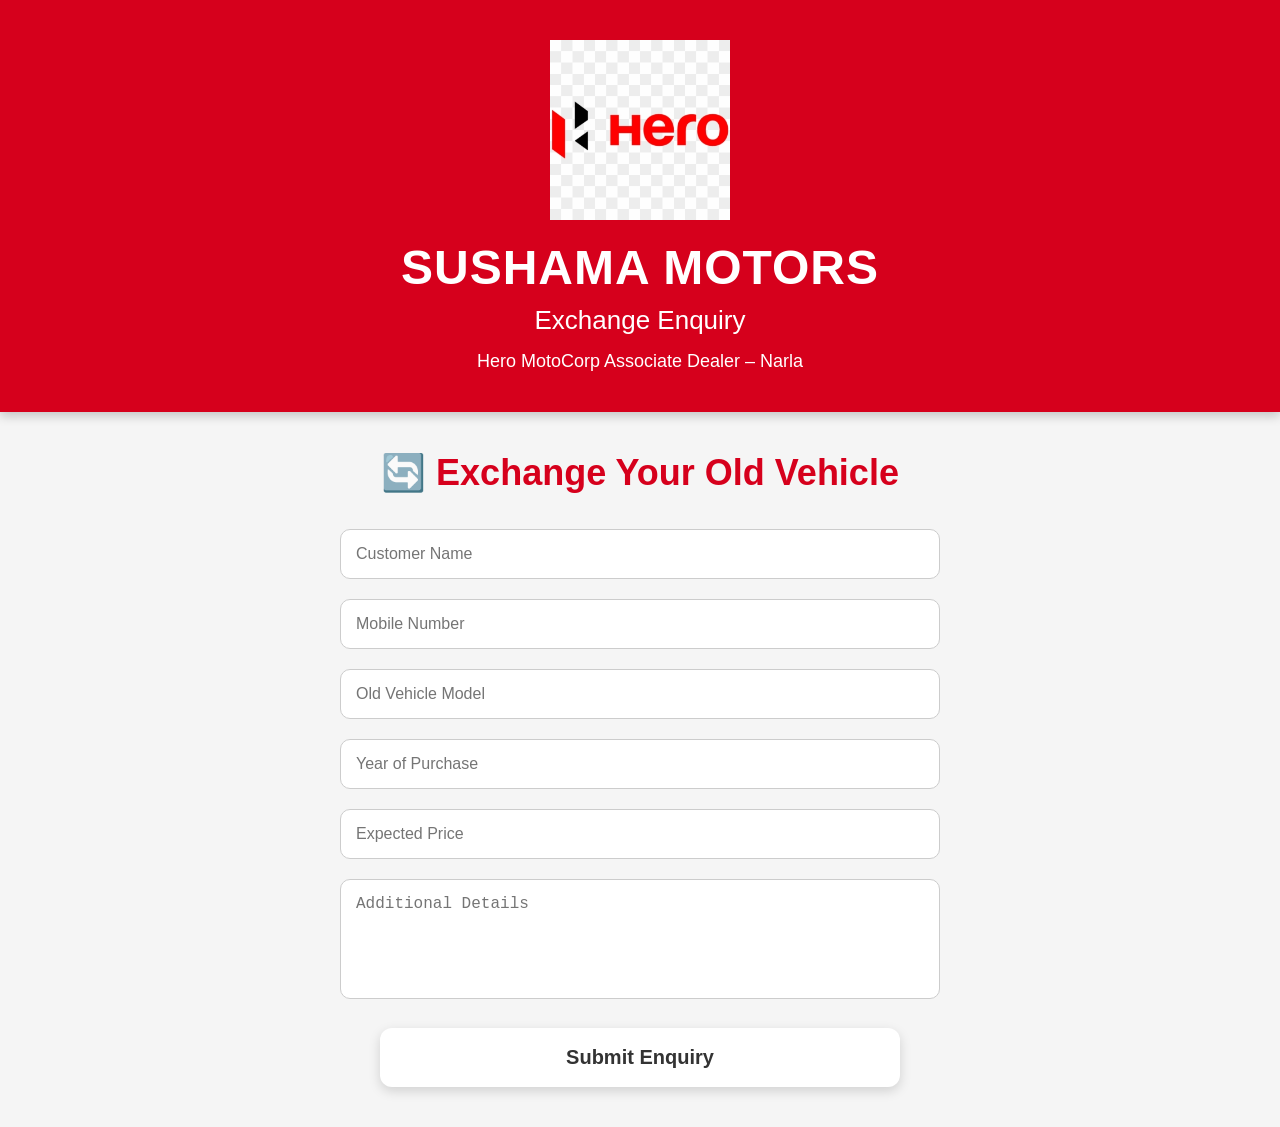
<file: exchange.html>
<!DOCTYPE html>
<html lang="en">

<head>

<meta charset="UTF-8">

<meta name="viewport" content="width=device-width, initial-scale=1.0">

<title>SUSHAMA MOTORS Exchange Enquiry</title>

<link rel="stylesheet" href="../css/style.css">

</head>


<body>


<div class="header">

    <img src="../images/hero-logo.png"
         class="logo"
         alt="Hero MotoCorp Logo">

    <h1>SUSHAMA MOTORS</h1>

    <h2>Exchange Enquiry</h2>

    <p>Hero MotoCorp Associate Dealer – Narla</p>

</div>



<div class="container">


<h2 class="section-title">
🔄 Exchange Your Old Vehicle
</h2>


<form class="booking-form">


<input type="text" placeholder="Customer Name" required>


<input type="tel" placeholder="Mobile Number" required>


<input type="text" placeholder="Old Vehicle Model">


<input type="text" placeholder="Year of Purchase">


<input type="text" placeholder="Expected Price">


<textarea placeholder="Additional Details"></textarea>


<button class="btn">
Submit Enquiry
</button>


</form>


</div>


</body>

</html>
</file>
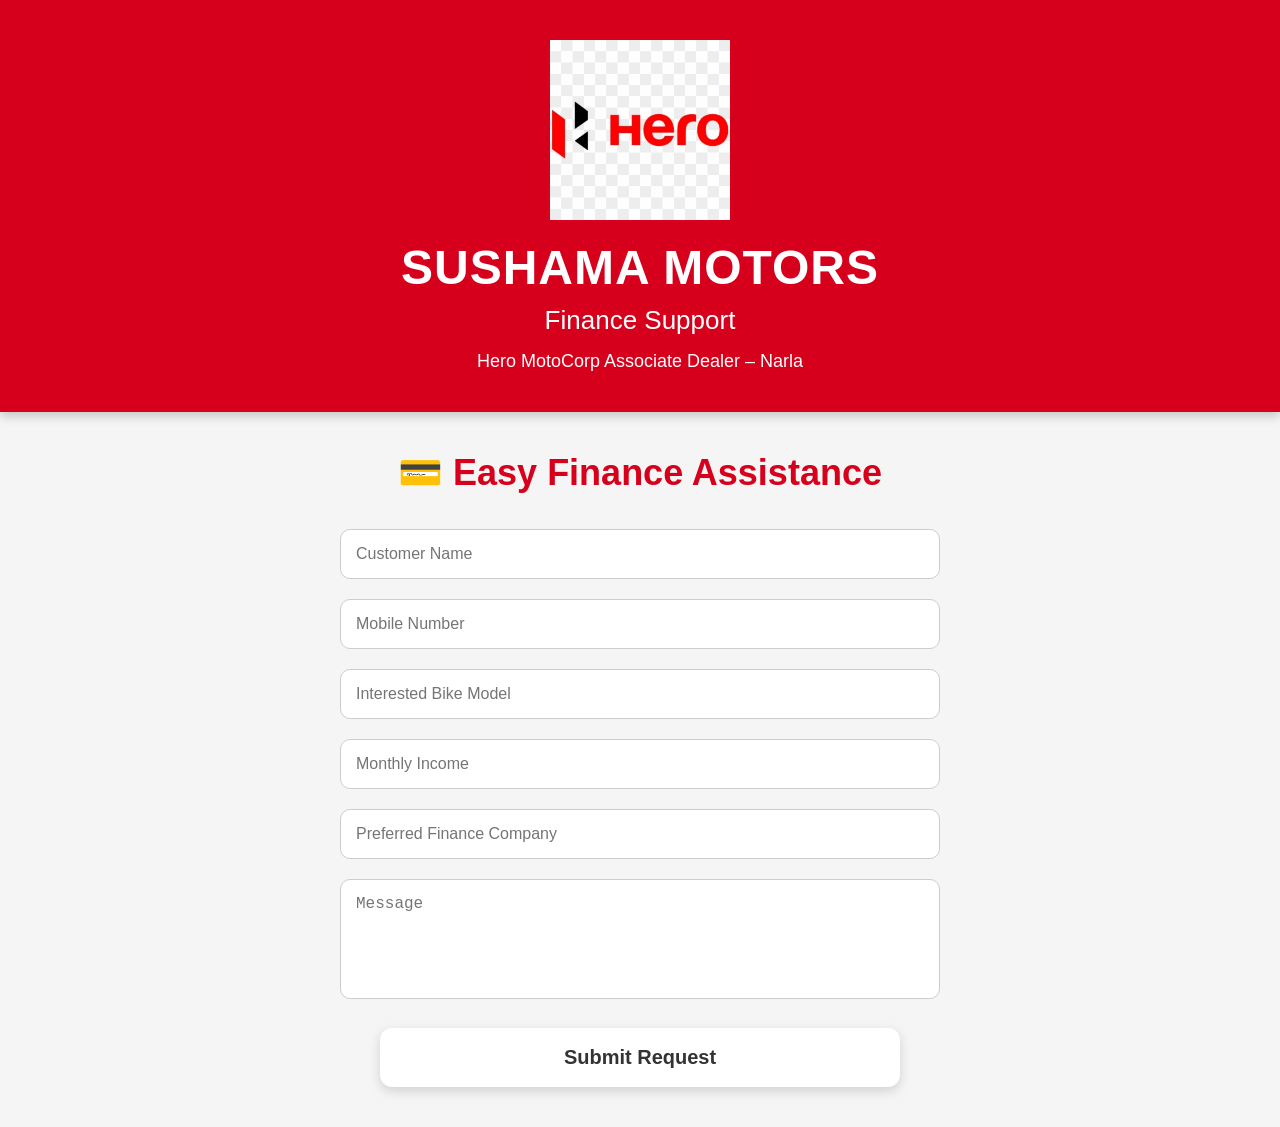
<file: finance.html>
<!DOCTYPE html>
<html lang="en">

<head>

<meta charset="UTF-8">

<meta name="viewport" content="width=device-width, initial-scale=1.0">

<title>SUSHAMA MOTORS Finance Support</title>

<link rel="stylesheet" href="../css/style.css">

</head>


<body>


<div class="header">

    <img src="../images/hero-logo.png"
         class="logo"
         alt="Hero MotoCorp Logo">

    <h1>SUSHAMA MOTORS</h1>

    <h2>Finance Support</h2>

    <p>Hero MotoCorp Associate Dealer – Narla</p>

</div>



<div class="container">


<h2 class="section-title">
💳 Easy Finance Assistance
</h2>


<form class="booking-form">


<input type="text" placeholder="Customer Name" required>


<input type="tel" placeholder="Mobile Number" required>


<input type="text" placeholder="Interested Bike Model">


<input type="text" placeholder="Monthly Income">


<input type="text" placeholder="Preferred Finance Company">


<textarea placeholder="Message"></textarea>


<button class="btn">
Submit Request
</button>


</form>


</div>


</body>

</html>
</file>
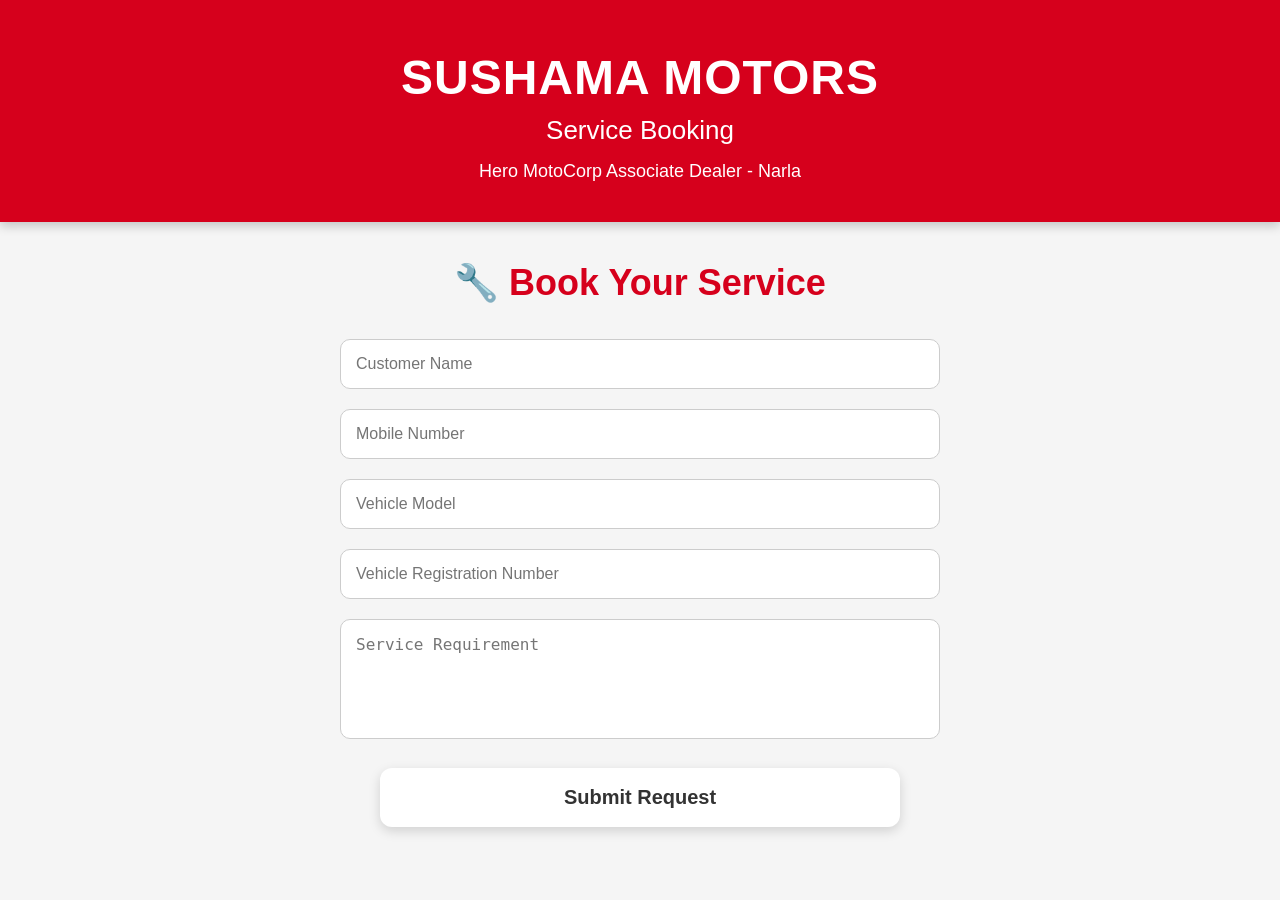
<file: service.html>
<!DOCTYPE html>
<html lang="en">

<head>

<meta charset="UTF-8">

<meta name="viewport" content="width=device-width, initial-scale=1.0">

<title>SUSHAMA MOTORS Service Booking</title>

<link rel="stylesheet" href="../css/style.css">

</head>


<body>


<div class="header">

<h1>SUSHAMA MOTORS</h1>

<h2>Service Booking</h2>

<p>Hero MotoCorp Associate Dealer - Narla</p>

</div>



<div class="container">


<h2 class="section-title">
🔧 Book Your Service
</h2>


<form class="booking-form">


<input type="text" placeholder="Customer Name" required>


<input type="tel" placeholder="Mobile Number" required>


<input type="text" placeholder="Vehicle Model">


<input type="text" placeholder="Vehicle Registration Number">


<textarea placeholder="Service Requirement"></textarea>


<button class="btn">
Submit Request
</button>


</form>


</div>


</body>

</html>
</file>
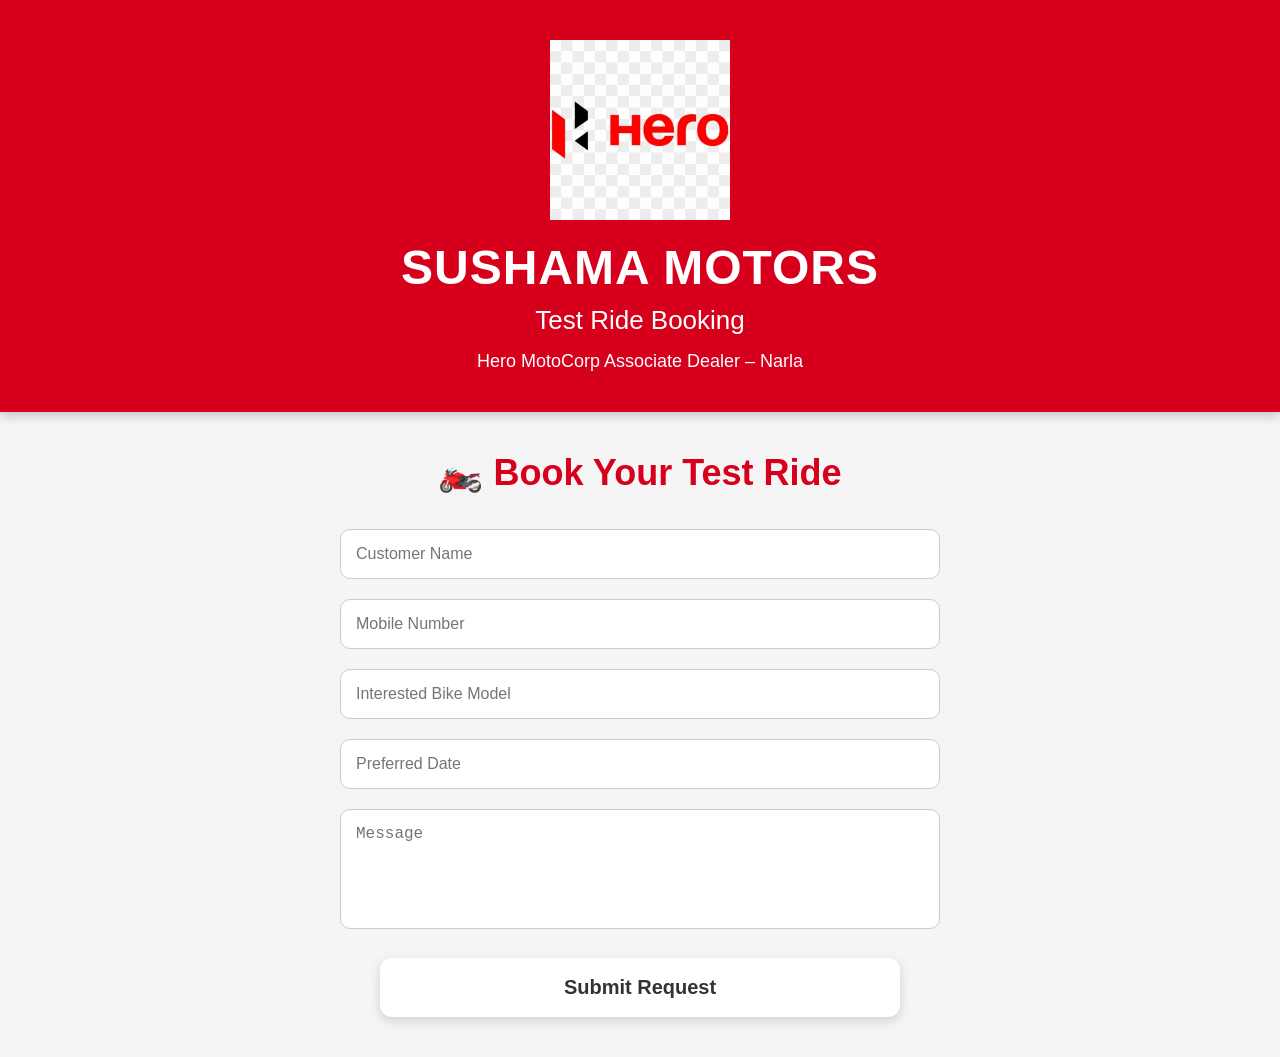
<file: testride.html>
<!DOCTYPE html>
<html lang="en">

<head>

<meta charset="UTF-8">

<meta name="viewport" content="width=device-width, initial-scale=1.0">

<title>SUSHAMA MOTORS Test Ride Booking</title>

<link rel="stylesheet" href="../css/style.css">

</head>


<body>


<div class="header">

    <img src="../images/hero-logo.png"
         class="logo"
         alt="Hero MotoCorp Logo">

    <h1>SUSHAMA MOTORS</h1>

    <h2>Test Ride Booking</h2>

    <p>Hero MotoCorp Associate Dealer – Narla</p>

</div>



<div class="container">

<h2 class="section-title">
🏍️ Book Your Test Ride
</h2>


<form class="booking-form">


<input type="text" placeholder="Customer Name" required>


<input type="tel" placeholder="Mobile Number" required>


<input type="text" placeholder="Interested Bike Model">


<input type="text" placeholder="Preferred Date">


<textarea placeholder="Message"></textarea>


<button class="btn">
Submit Request
</button>


</form>


</div>


</body>

</html>
</file>
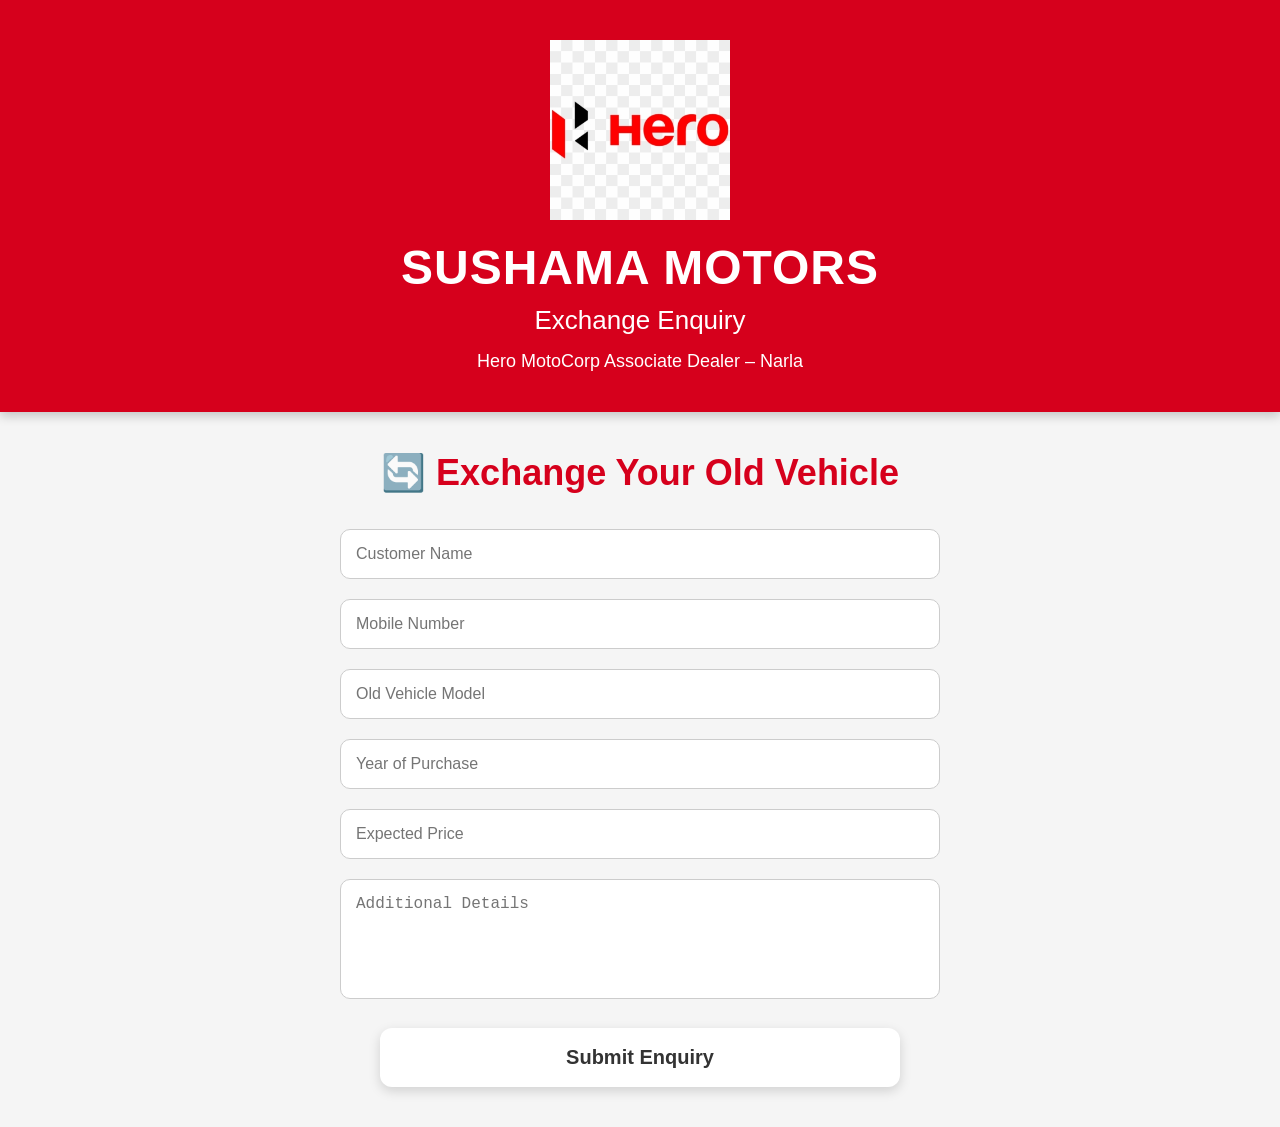
<file: forms/exchange.html>
<!DOCTYPE html>
<html lang="en">

<head>

<meta charset="UTF-8">

<meta name="viewport" content="width=device-width, initial-scale=1.0">

<title>SUSHAMA MOTORS Exchange Enquiry</title>

<link rel="stylesheet" href="../css/style.css">

</head>


<body>


<div class="header">

    <img src="../images/hero-logo.png"
         class="logo"
         alt="Hero MotoCorp Logo">

    <h1>SUSHAMA MOTORS</h1>

    <h2>Exchange Enquiry</h2>

    <p>Hero MotoCorp Associate Dealer – Narla</p>

</div>



<div class="container">


<h2 class="section-title">
🔄 Exchange Your Old Vehicle
</h2>


<form class="booking-form">


<input type="text" placeholder="Customer Name" required>


<input type="tel" placeholder="Mobile Number" required>


<input type="text" placeholder="Old Vehicle Model">


<input type="text" placeholder="Year of Purchase">


<input type="text" placeholder="Expected Price">


<textarea placeholder="Additional Details"></textarea>


<button class="btn">
Submit Enquiry
</button>


</form>


</div>


</body>

</html>
</file>
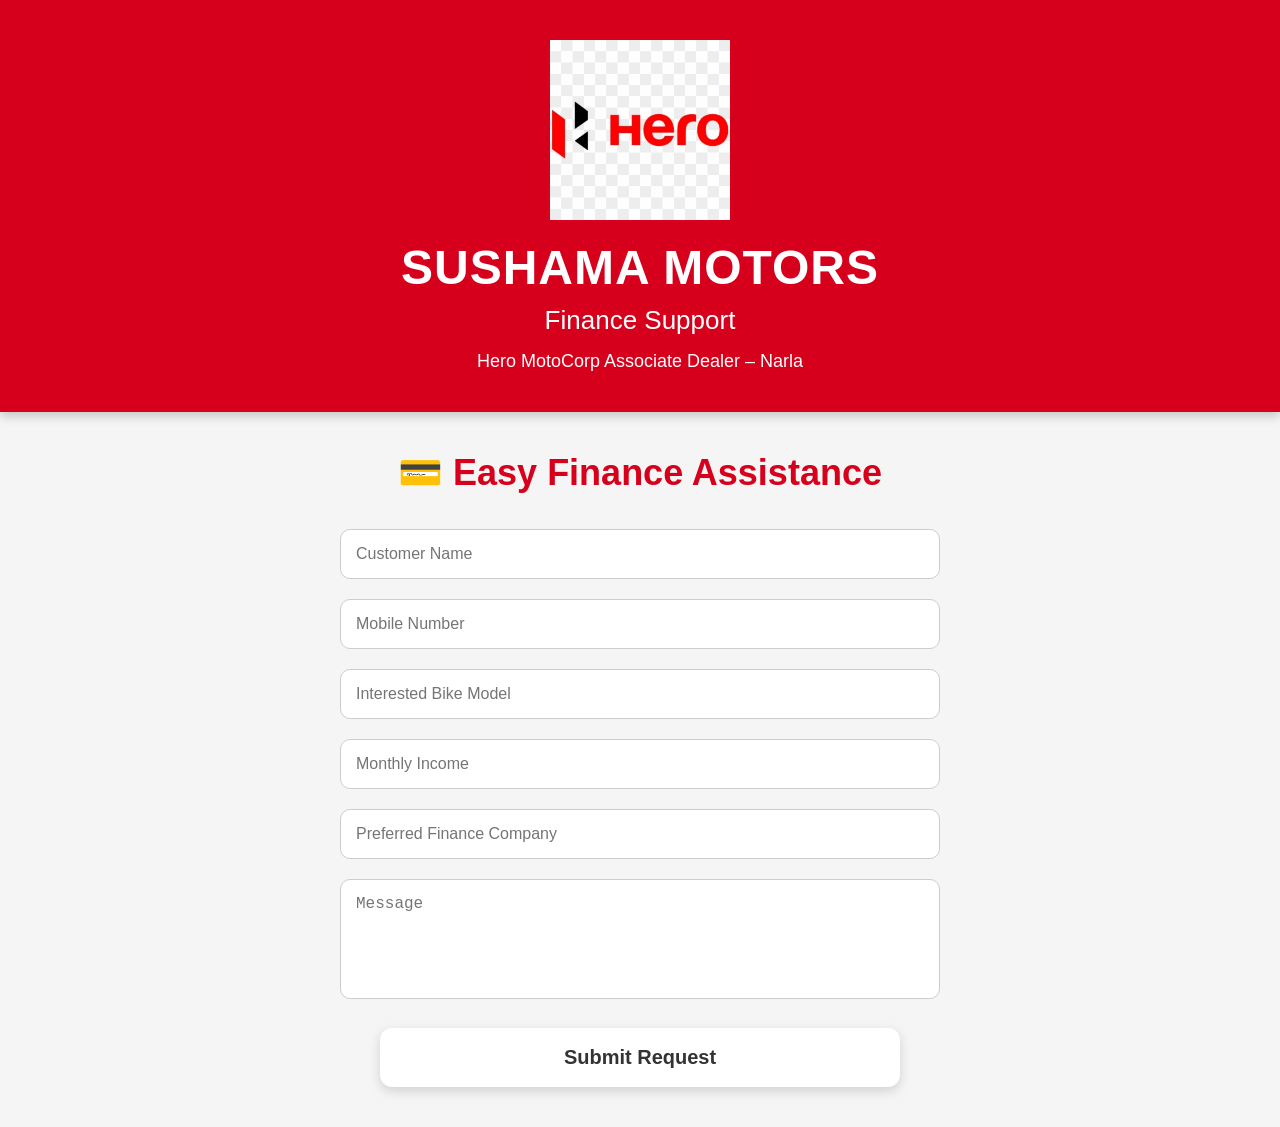
<file: forms/finance.html>
<!DOCTYPE html>
<html lang="en">

<head>

<meta charset="UTF-8">

<meta name="viewport" content="width=device-width, initial-scale=1.0">

<title>SUSHAMA MOTORS Finance Support</title>

<link rel="stylesheet" href="../css/style.css">

</head>


<body>


<div class="header">

    <img src="../images/hero-logo.png"
         class="logo"
         alt="Hero MotoCorp Logo">

    <h1>SUSHAMA MOTORS</h1>

    <h2>Finance Support</h2>

    <p>Hero MotoCorp Associate Dealer – Narla</p>

</div>



<div class="container">


<h2 class="section-title">
💳 Easy Finance Assistance
</h2>


<form class="booking-form">


<input type="text" placeholder="Customer Name" required>


<input type="tel" placeholder="Mobile Number" required>


<input type="text" placeholder="Interested Bike Model">


<input type="text" placeholder="Monthly Income">


<input type="text" placeholder="Preferred Finance Company">


<textarea placeholder="Message"></textarea>


<button class="btn">
Submit Request
</button>


</form>


</div>


</body>

</html>
</file>
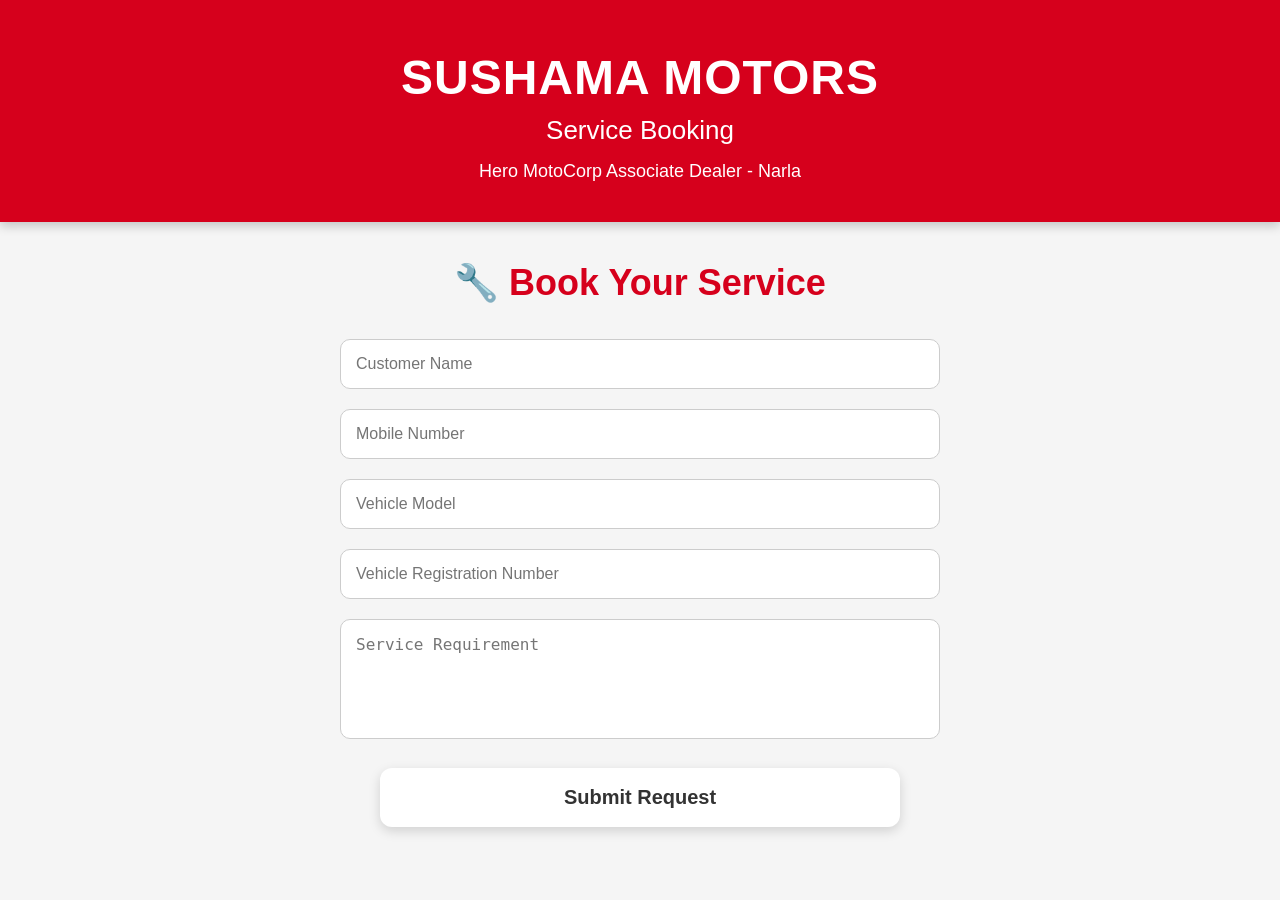
<file: forms/service.html>
<!DOCTYPE html>
<html lang="en">

<head>

<meta charset="UTF-8">

<meta name="viewport" content="width=device-width, initial-scale=1.0">

<title>SUSHAMA MOTORS Service Booking</title>

<link rel="stylesheet" href="../css/style.css">

</head>


<body>


<div class="header">

<h1>SUSHAMA MOTORS</h1>

<h2>Service Booking</h2>

<p>Hero MotoCorp Associate Dealer - Narla</p>

</div>



<div class="container">


<h2 class="section-title">
🔧 Book Your Service
</h2>


<form class="booking-form">


<input type="text" placeholder="Customer Name" required>


<input type="tel" placeholder="Mobile Number" required>


<input type="text" placeholder="Vehicle Model">


<input type="text" placeholder="Vehicle Registration Number">


<textarea placeholder="Service Requirement"></textarea>


<button class="btn">
Submit Request
</button>


</form>


</div>


</body>

</html>
</file>
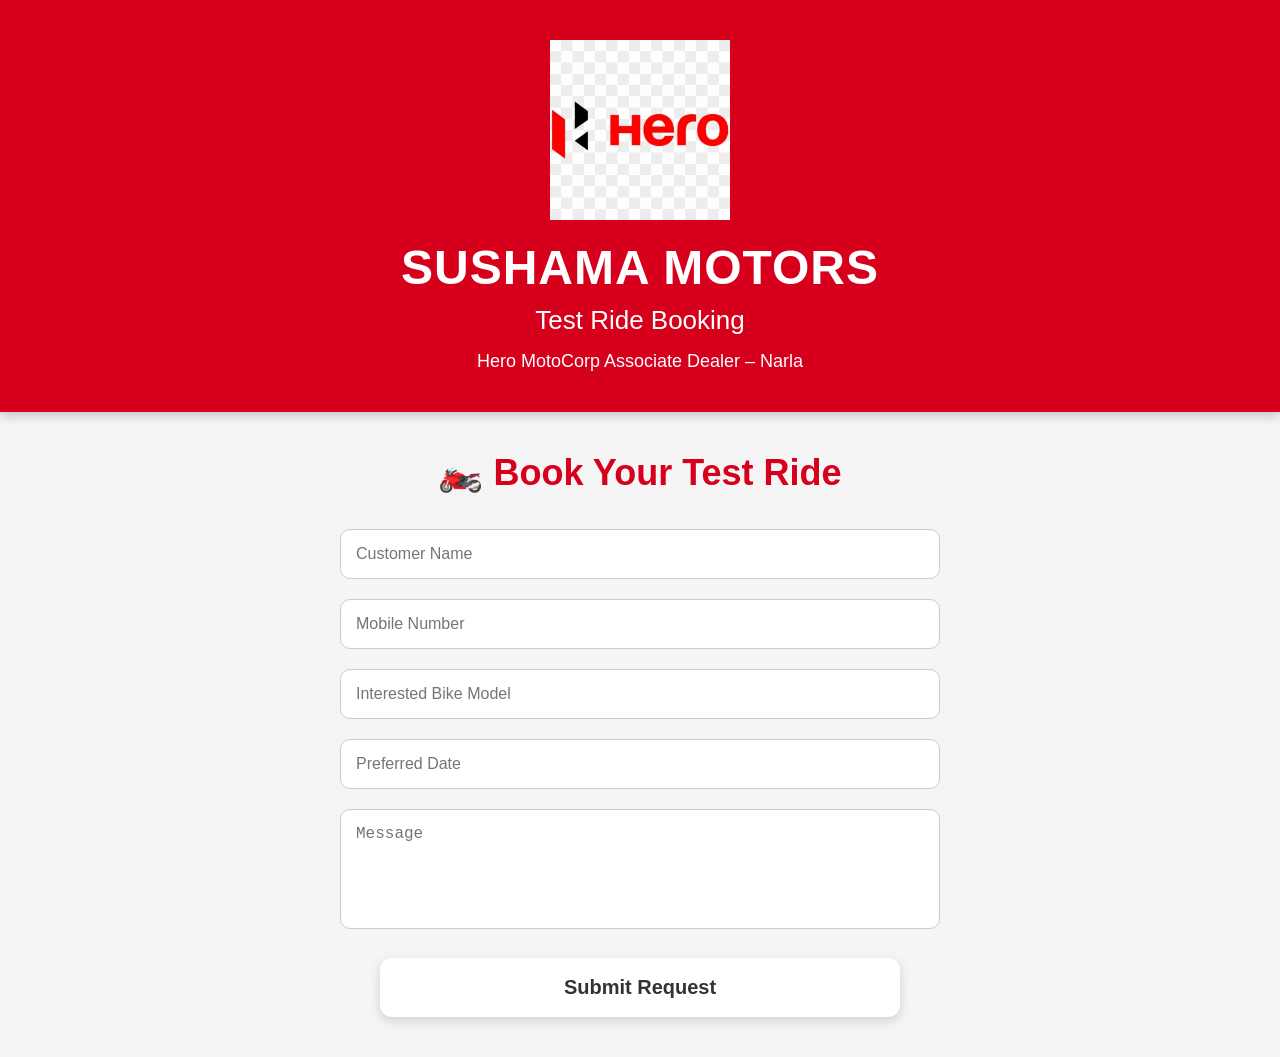
<file: forms/testride.html>
<!DOCTYPE html>
<html lang="en">

<head>

<meta charset="UTF-8">

<meta name="viewport" content="width=device-width, initial-scale=1.0">

<title>SUSHAMA MOTORS Test Ride Booking</title>

<link rel="stylesheet" href="../css/style.css">

</head>


<body>


<div class="header">

    <img src="../images/hero-logo.png"
         class="logo"
         alt="Hero MotoCorp Logo">

    <h1>SUSHAMA MOTORS</h1>

    <h2>Test Ride Booking</h2>

    <p>Hero MotoCorp Associate Dealer – Narla</p>

</div>



<div class="container">

<h2 class="section-title">
🏍️ Book Your Test Ride
</h2>


<form class="booking-form">


<input type="text" placeholder="Customer Name" required>


<input type="tel" placeholder="Mobile Number" required>


<input type="text" placeholder="Interested Bike Model">


<input type="text" placeholder="Preferred Date">


<textarea placeholder="Message"></textarea>


<button class="btn">
Submit Request
</button>


</form>


</div>


</body>

</html>
</file>
<file: css/style.css>
/* ==========================
   SUSHAMA MOTORS DIGITAL PORTAL
   Complete CSS
========================== */

*{
    margin:0;
    padding:0;
    box-sizing:border-box;
}

body{
    font-family:Arial, Helvetica, sans-serif;
    background:#f5f5f5;
    color:#333;
}


/* ==========================
   HEADER
========================== */

.header{
    background:#d6001c;
    color:white;
    text-align:center;
    padding:40px 20px;
    box-shadow:0 4px 10px rgba(0,0,0,0.2);
}


/* LOGO CENTER FIX */

.header .logo{
    width:180px;
    max-width:90%;
    display:block;
    margin-left:auto;
    margin-right:auto;
    margin-bottom:20px;
}


.header h1{
    font-size:48px;
    margin:10px 0;
    font-weight:bold;
    letter-spacing:1px;
}


.header h2{
    font-size:26px;
    font-weight:500;
    margin:10px 0;
}


.header p{
    font-size:18px;
    margin-top:15px;
}



/* ==========================
   MAIN CONTAINER
========================== */

.container{
    max-width:1100px;
    margin:40px auto;
    padding:0 20px;
}


/* ==========================
   SECTION TITLE
========================== */

.section-title{
    text-align:center;
    color:#d6001c;
    font-size:36px;
    margin-bottom:25px;
}



/* ==========================
   SHOWROOM IMAGE
========================== */

.showroom-image{
    width:100%;
    height:auto;
    display:block;
    border-radius:15px;
    margin-bottom:30px;
    box-shadow:0 5px 15px rgba(0,0,0,0.15);
}



/* ==========================
   BUTTONS
========================== */

.btn{

    display:block;

    width:90%;
    max-width:520px;

    margin:15px auto;

    padding:18px;

    background:white;

    color:#333;

    text-decoration:none;

    text-align:center;

    font-size:20px;

    font-weight:bold;

    border-radius:12px;

    box-shadow:0 4px 12px rgba(0,0,0,0.15);

    transition:0.3s;
}



.btn:hover{

    background:#d6001c;

    color:white;

    transform:translateY(-4px);

}



/* ==========================
   FOOTER
========================== */

.footer{

    background:#222;

    color:white;

    text-align:center;

    padding:25px;

    margin-top:40px;

}



/* ==========================
   MOBILE DESIGN
========================== */

@media(max-width:768px){

    .header{

        padding:30px 15px;

    }


    .header .logo{

        width:140px;

    }


    .header h1{

        font-size:34px;

    }


    .header h2{

        font-size:20px;

    }


    .header p{

        font-size:16px;

    }


    .section-title{

        font-size:28px;

    }


    .btn{

        width:100%;

        font-size:18px;

        padding:16px;

    }

}
/* ==========================
SERVICE CARDS
========================== */


.services{

    display:grid;

    grid-template-columns:repeat(4,1fr);

    gap:20px;

    max-width:1100px;

    margin:40px auto;

    padding:20px;

}



.card{

    background:white;

    text-align:center;

    padding:25px;

    border-radius:15px;

    box-shadow:0 5px 15px rgba(0,0,0,0.15);

    font-size:35px;

}



.card h3{

    font-size:22px;

    color:#d6001c;

    margin:15px 0;

}



.card p{

    font-size:15px;

    color:#555;

}


/* WHATSAPP FLOATING BUTTON */


.whatsapp{

    position:fixed;

    right:25px;

    bottom:25px;

    width:60px;

    height:60px;

    background:#25D366;

    color:white;

    border-radius:50%;

    display:flex;

    align-items:center;

    justify-content:center;

    font-size:30px;

    text-decoration:none;

    box-shadow:0 5px 15px rgba(0,0,0,0.3);

}


/* MOBILE */

@media(max-width:768px){

.services{

grid-template-columns:1fr;

}

}
.card .btn{
    width:100%;
    margin-top:15px;
    padding:12px;
    font-size:16px;
}
.booking-form{
    max-width:600px;
    margin:auto;
}


.booking-form input,
.booking-form textarea{

    width:100%;

    padding:15px;

    margin:10px 0;

    border-radius:10px;

    border:1px solid #ccc;

    font-size:16px;

}


.booking-form textarea{

    height:120px;

    resize:none;

}


.booking-form .btn{

    border:none;

    cursor:pointer;

}
.hero-banner{
   background:url("../images/showroom-front.jpeg") center center/cover no-repeat;
    height:90vh;
    position:relative;
}

.hero-overlay{
    background:rgba(0,0,0,.55);
    width:100%;
    height:100%;
    display:flex;
    justify-content:center;
    align-items:center;
}

.hero-content{
    text-align:center;
    color:white;
    padding:20px;
}

.hero-logo{
    width:170px;
    margin-bottom:20px;
}

.hero-content h1{
    font-size:48px;
    margin-bottom:15px;
}

.hero-content p{
    font-size:22px;
    margin-bottom:30px;
}

.hero-btn{
    display:inline-block;
    background:#e30613;
    color:#fff;
    text-decoration:none;
    padding:15px 35px;
    border-radius:8px;
    font-size:20px;
    font-weight:bold;
    transition:.3s;
}

.hero-btn:hover{
    background:#b30000;
}
/* ---------- Navigation ---------- */

.navbar{
    position:sticky;
    top:0;
    background:#ffffff;
    display:flex;
    justify-content:space-between;
    align-items:center;
    padding:15px 40px;
    box-shadow:0 2px 10px rgba(0,0,0,.15);
    z-index:1000;
}

.nav-logo{
    display:flex;
    align-items:center;
    gap:10px;
}

.nav-logo img{
    height:45px;
}

.nav-logo span{
    font-size:24px;
    font-weight:bold;
    color:#d40000;
}

.nav-links{
    display:flex;
    list-style:none;
    gap:25px;
    margin:0;
    padding:0;
}

.nav-links a{
    text-decoration:none;
    color:#333;
    font-weight:600;
}

.nav-links a:hover{
    color:#d40000;
}
</file>
